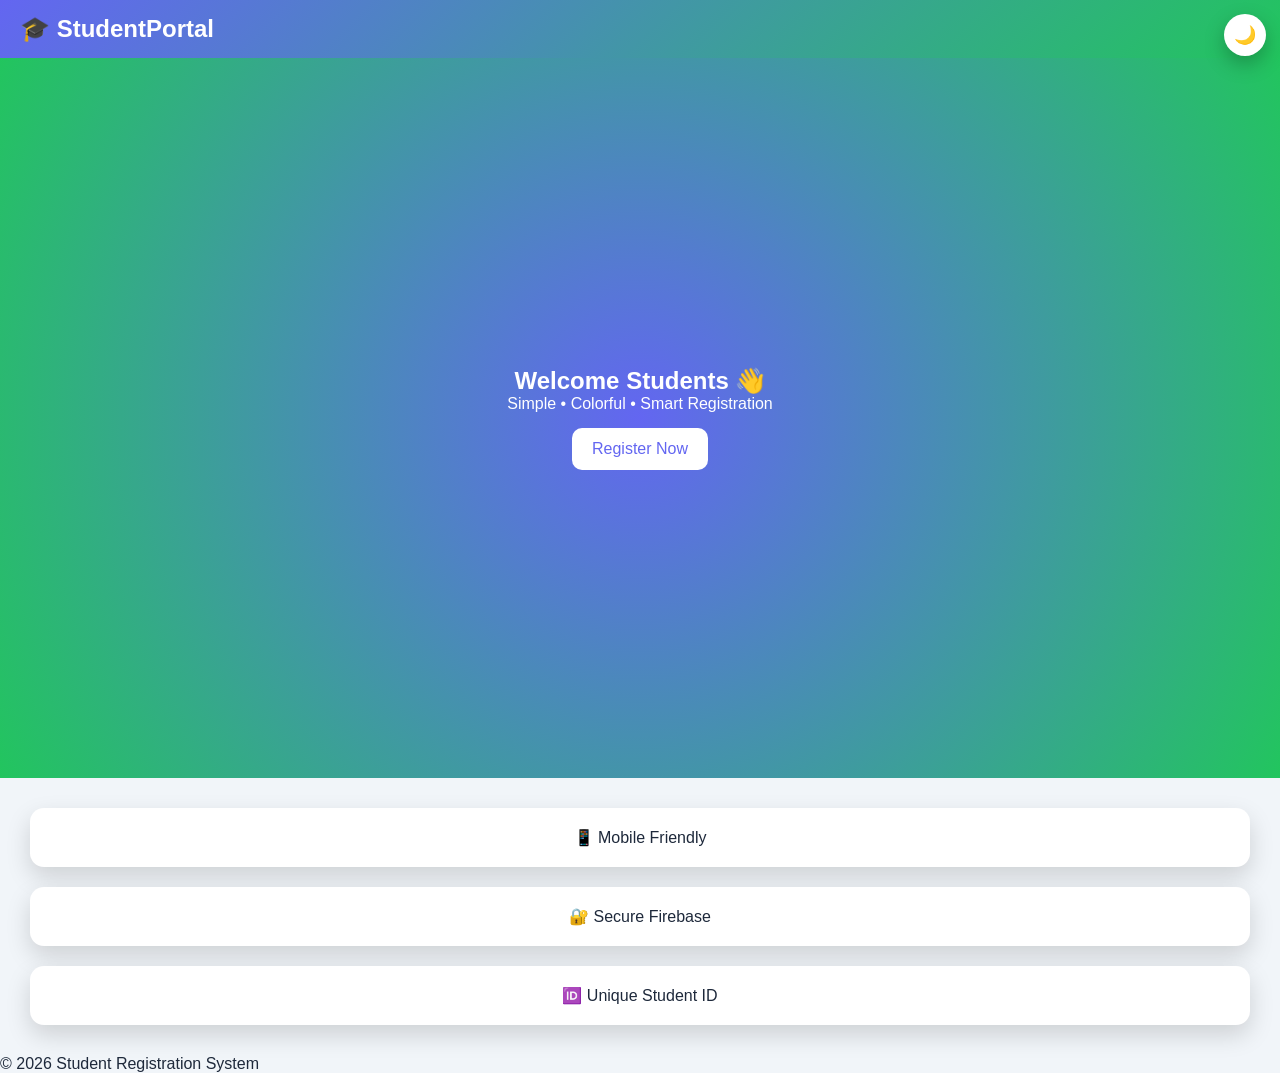
<file: Student registeration system/index.html>
<!DOCTYPE html>
<html lang="en">
<head>
  <meta charset="UTF-8">
  <meta name="viewport" content="width=device-width, initial-scale=1.0">
  <title>Student Portal</title>
  <link rel="stylesheet" href="style.css">
</head>
<body>

<!-- Navbar -->
<nav class="navbar">
  <h2>🎓 StudentPortal</h2>
  <!-- Floating Theme Toggle -->
<button id="themeToggle" class="theme-btn">🌙</button>

</nav>

<!-- Hero -->
<section class="hero">
  <h1 class="animate-text">Welcome Students 👋</h1>
  <p class="fade-in">Simple • Colorful • Smart Registration</p>
  <a href="register.html" class="hero-btn">Register Now</a>
</section>

<!-- Info Cards -->
<section class="features">
  <div class="card slide-up">📱 Mobile Friendly</div>
  <div class="card slide-up delay">🔐 Secure Firebase</div>
  <div class="card slide-up delay2">🆔 Unique Student ID</div>
</section>

<footer>
  <p>© 2026 Student Registration System</p>
</footer>

<script src="theme.js"></script>
</body>
</html>
</file>
<file: Student registeration system/style.css>
:root {
  --bg: #f1f5f9;
  --text: #1e293b;
  --card: #ffffff;
  --primary: #6366f1;
  --secondary: #22c55e;
}

.dark {
  --bg: #0f172a;
  --text: #e5e7eb;
  --card: #1e293b;
  --primary: #818cf8;
  --secondary: #4ade80;
}

* {
  margin: 0;
  padding: 0;
  box-sizing: border-box;
  font-family: "Segoe UI", sans-serif;
}

body {
  background: var(--bg);
  color: var(--text);
  transition: 0.4s;
}

/* Navbar */
.navbar {
  display: flex;
  justify-content: space-between;
  padding: 15px 20px;
  background: linear-gradient(135deg, var(--primary), var(--secondary));
  color: white;
}

.navbar button {
  background: white;
  border: none;
  border-radius: 50%;
  padding: 8px;
}

/* Hero */
.hero {
  min-height: 80vh;
  display: flex;
  flex-direction: column;
  align-items: center;
  justify-content: center;
  text-align: center;
  background: radial-gradient(circle, var(--primary), var(--secondary));
  color: white;
}

.hero-btn {
  margin-top: 15px;
  background: white;
  color: var(--primary);
  padding: 12px 20px;
  border-radius: 10px;
  text-decoration: none;
}

/* Cards */
.features {
  padding: 30px;
  display: grid;
  gap: 20px;
}

.card {
  background: var(--card);
  padding: 20px;
  border-radius: 14px;
  text-align: center;
  box-shadow: 0 10px 25px rgba(0,0,0,0.15);
}

/* Form */
.form-card {
  background: var(--card);
  max-width: 420px;
  margin: 40px auto;
  padding: 25px;
  border-radius: 16px;
}

input, select, button {
  width: 100%;
  padding: 12px;
  margin: 8px 0;
  border-radius: 10px;
  border: none;
}

button {
  background: linear-gradient(135deg, var(--primary), var(--secondary));
  color: white;
  font-size: 16px;
}

/* Animations */
.animate-text { animation: pop 1s; }
.fade-in { animation: fade 1.5s; }
.slide-up { animation: slide 0.8s; }
.delay { animation-delay: 0.3s; }
.delay2 { animation-delay: 0.6s; }

@keyframes pop {
  from { transform: scale(0.9); opacity: 0; }
  to { transform: scale(1); opacity: 1; }
}
@keyframes fade {
  from { opacity: 0; }
  to { opacity: 1; }
}
@keyframes slide {
  from { transform: translateY(30px); opacity: 0; }
  to { transform: translateY(0); opacity: 1; }
}
/* ================================
   FLOATING THEME BUTTON
================================ */
.theme-btn {
  position: fixed;
  top: 14px;
  right: 14px;
  width: 42px;
  height: 42px;
  border-radius: 50%;
  border: none;
  background: linear-gradient(135deg, var(--primary), var(--secondary));
  color: white;
  font-size: 18px;
  cursor: pointer;
  z-index: 999;
  box-shadow: 0 8px 20px rgba(0,0,0,0.25);
  transition: transform 0.4s ease, background 0.4s ease;
  animation: pulseGlow 2.5s infinite;
  margin-bottom: 20px;
  margin-top: 0%;
}

/* Rotate animation on click */
.theme-btn:active {
  transform: rotate(180deg) scale(0.9);
}

/* Hover */
.theme-btn:hover {
  transform: scale(1.1);
}

/* Pulse glow */
@keyframes pulseGlow {
  0% { box-shadow: 0 0 0 rgba(99,102,241,0.6); }
  50% { box-shadow: 0 0 20px rgba(34,197,94,0.7); }
  100% { box-shadow: 0 0 0 rgba(99,102,241,0.6); }
}

/* ================================
   PAGE LOAD ANIMATION
================================ */
body {
  animation: pageFade 0.8s ease;
}

@keyframes pageFade {
  from {
    opacity: 0;
    transform: translateY(15px);
  }
  to {
    opacity: 1;
    transform: translateY(0);
  }
}
</file>
